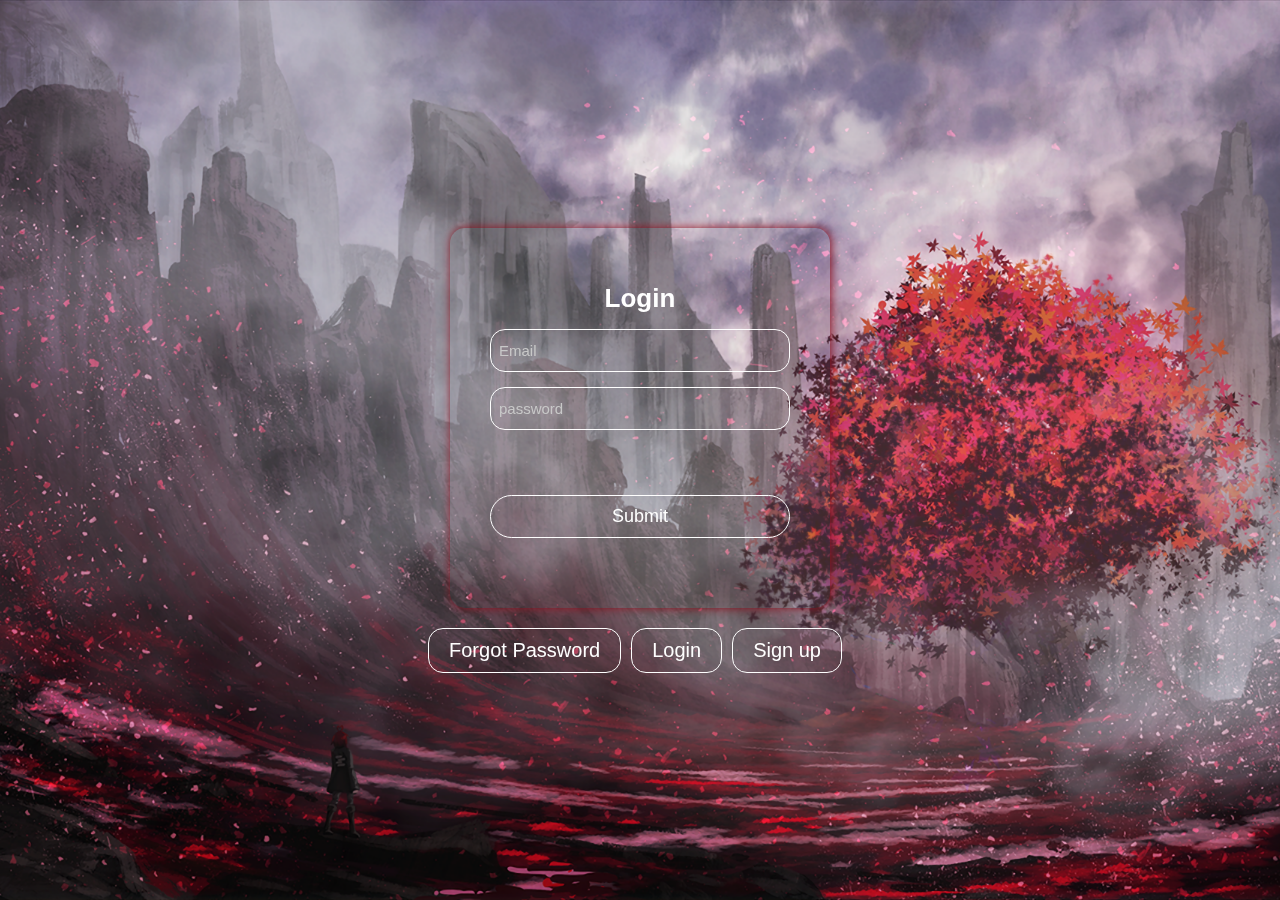
<file: index.html>
<!DOCTYPE html>
<html lang="pt-br">
<head>
    <meta charset="UTF-8">
    <meta name="viewport" content="width=device-width, initial-scale=1.0">
    <meta name="keywords" content="Loin,Registre-se,ResetSenha">
    <meta name="description">
    <title>Login Proa</title>
    <link rel="stylesheet" href="css/style.css">
    <link rel="shortcut icon" href="img/ca.png" type="image/x-icon">
</head>
<body>
    
    <div class="main">
        <div class="container">
            <div id="square">
                <div class="front">
                    <h1>Login</h1>
                    <form action="#" method="post">
                        <input required type="email" name="email" id="email" placeholder="Email"/>
                        <input required ="password" name="password" id="password" placeholder="password"/>
                        <button type="submit">Submit</button>
                    </form>
                </div>

                <div class="right">
                    <h1>Create a new account </h1>
                    <form action="#" method="post">
                        <input required type="email" name="email" id="email" placeholder="Email"/>
                        <input required type="text" name="fullName" id="fullName" placeholder="Full name"/>

                        <input type="password" name="password" id="password" placeholder="password"/>
                        <button type="submit">Submit</button>
                    </form>
                </div>

                <div class="left">
                    <h1>Add your email to reset password</h1>
                    <form action="#" method="post">
                        <input required type="email" name="email" id="email" placeholder="Email"/>
                        <button type="submit">Submit</button>
                    </form>
                </div>


            </div>
            <div class="actions">
                <button id="leftSide" type="button">Forgot Password</button>
                <button id="frontSide" type="button">Login</button>
                <button id="rightSide" type="button">Sign up</button>
            </div>

        </div>
    </div>
    <script src="js/script.js"></script>
</body>
</html>
</file>
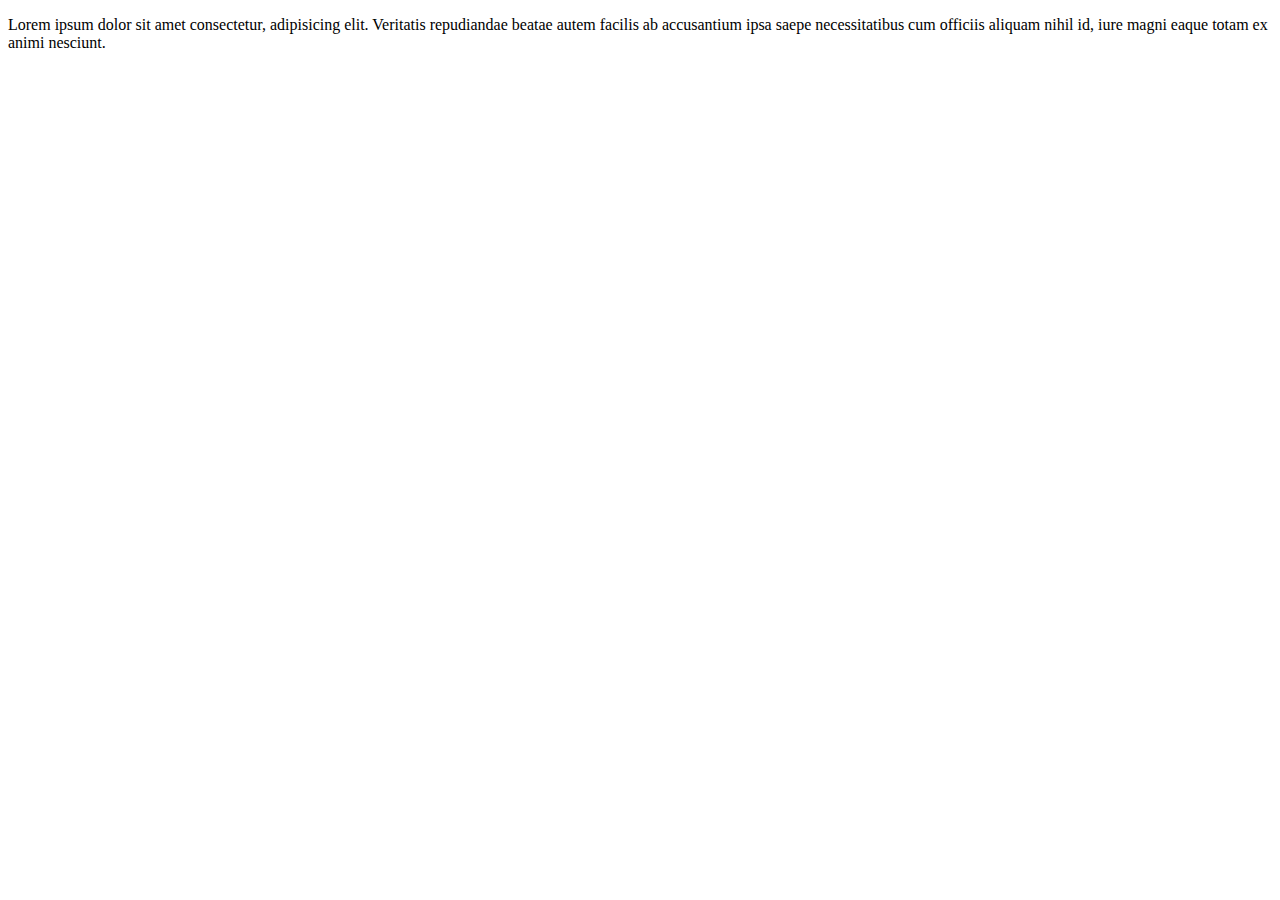
<file: home.html>
<!DOCTYPE html>
<html lang="en">
<head>
    <meta charset="UTF-8">
    <meta name="viewport" content="width=device-width, initial-scale=1.0">
    <title>Document</title>
</head>
<body>
    <p>Lorem ipsum dolor sit amet consectetur, adipisicing elit. Veritatis repudiandae beatae autem facilis ab accusantium ipsa saepe necessitatibus cum officiis aliquam nihil id, iure magni eaque totam ex animi nesciunt.</p>
</body>
</html>
</file>
<file: css/style.css>
@import url('https://fonts.googleapis.com/css2?family=Poppins:wght@100;300;400;500;600;700;800;900&display=swap');


*{
    margin: 0;
    padding: 0;
    font-family: 'Montserrat', sans-serif;

}

.main{
    width: 100%;
    height: 100vh;
    display: flex;
    color: #fff;
    align-items: center;
    background-image: url('/img/w3.png');
    background-repeat: no-repeat;
    background-size: cover;
    background-position: bottom;
    backdrop-filter: blur(100px);
    animation: animateAb 25s linear infinite;
}

@keyframes animateAb {
    100% {
        filter: hue-rotate(260deg);

    }
}


.container{
    width: 100%;
    height: 100%;
    display: flex;
    margin: 0 auto;
    border-radius: 50px;
    align-items: center;
    flex-direction: column;
    justify-content: center;
    
}

#square{
    display: flex;
    min-height: 300px;
    min-width: 300px;
    margin-bottom: 100px;
    justify-content: center;
    transform-style: preserve-3d;
    transition: all 0.3s ease-in;
    
    
}

#square h1{
    font-size: 26px;
}

.front,
.right,
.left{
    width: 100%;
    height: 100%;
    padding: 40px;
    display: flex;
    border-radius: 15px;
    position: absolute;
    align-items: center;
    flex-direction: column;
    justify-content: center;
    background-color: transparent;
    box-shadow: 1px 0px 10px #901120;
}

.front{
    transform: translateZ(50px);
    
}
.right{
    transform:rotateY(90deg) translateZ(50px);
    
}

.left{
    transform:rotateY(-90deg) translateZ(50px);
}

.actions button{
    border: 1px solid #fff;
    outline: none;
    font-size: 20px;
    min-height: 30px;
    border-radius: 15px;
    padding: 10px 20px;
    background:transparent;
    cursor: pointer;
    color: #fff;
}
.actions button:hover{
    background-color: #901120;
}

.container h1{
    font-size: 35px;
    margin-bottom: 15px;
}

.container form{
    width: 100%;
    display: flex;
    flex-direction: column;
}
.container form input,
.container form button{
    margin-bottom: 15px;
}
.container form input{
    border: 1px solid #fff;
    font-size: 15px;
    min-height: 30px;
    color: #fff;
    padding: 12px 8px;
    border-radius: 15px;
    background-color: transparent;
    box-sizing: border-box;
}
.container form input::placeholder{
    color: #c8c8c8;
}

.container form button{
    border: 1px solid #fff;
    outline: none;
    padding: 10px 0;
    min-height: 30px;
    font-size: 18px;
    border-radius: 50px;
    background:transparent;
    color: #fff;
    cursor: pointer;
    margin-top: 50px;
}
.container form button:hover{
    background-color: #901120;
}


#fontSide{
    display: none;
}


.container .actions{
    display: flex;
    justify-content: center;
}
.container .actions button{
    margin-right: 10px;
}
@media(min-width: 600px){
    .container{
        width: 500px;
        height: 500px;
        padding: 50px 100px;
        background:transparent;
    
    }
}
</file>
